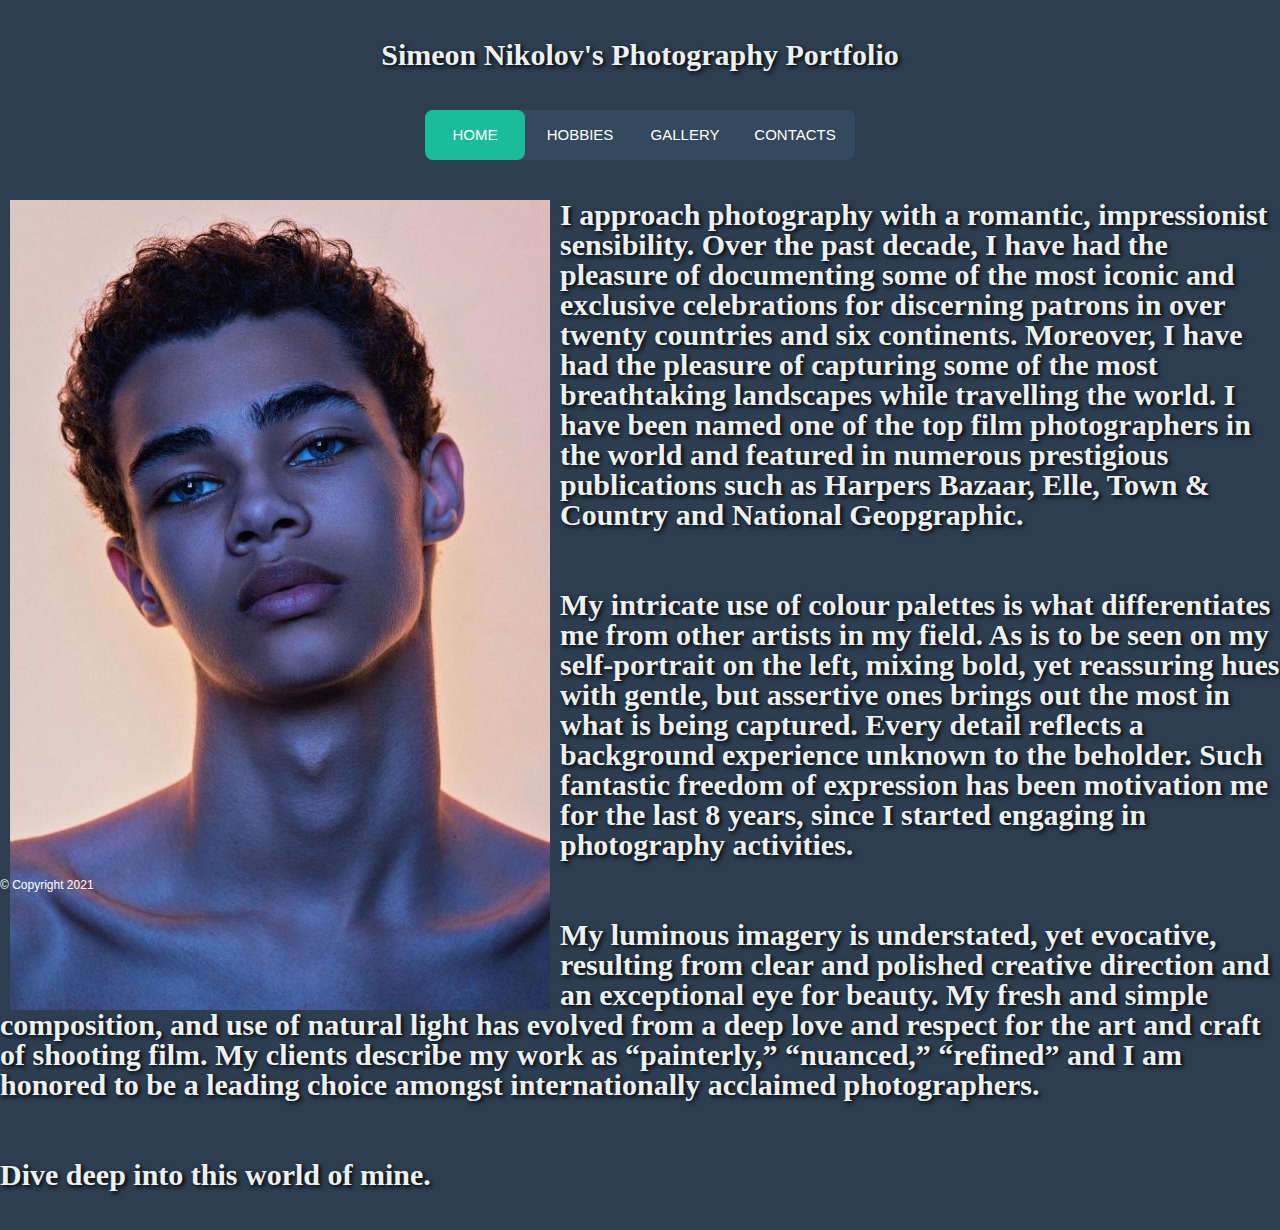
<file: index.html>
<!DOCTYPE html>
<html lang="bg">
<head>
<title>SN</title>

<link rel="stylesheet" href="mystyle.css">
</head>
<body>

<!--Header -->
<div>
<h1>Simeon Nikolov's Photography Portfolio</h1>

</div>

<!--Menu-->
<nav>
	<a href="index.html">Home</a>
	<a href="hobbies.html">Hobbies</a>
	<a href="gallery.html">Gallery</a>
	<a href="contacts.html">Contacts</a>
	<div class="animation start-home"></div>
</nav>

<!--Main-->


<div>
<img src="portrait.jpg" alt="Снимка на Симеон Николов" align="left" style="padding-right:10px; padding-left:10px;"></img>


<h1 style="text-align:left">
I approach photography with a romantic, impressionist sensibility. Over the past decade, I have had the pleasure of documenting some of the most iconic and exclusive celebrations
for discerning patrons in over twenty countries and six continents. Moreover, I have had the pleasure of capturing some of the most breathtaking landscapes while travelling the world.
I have been named one of the top film photographers in the world and featured in numerous prestigious publications 
such as Harpers Bazaar, Elle, Town & Country and National Geopgraphic. 
<br><br><br>
My intricate use of colour palettes is what differentiates me from other artists in my field. As is to be seen on my self-portrait on the left, mixing bold, yet reassuring hues with 
gentle, but assertive ones brings out the most in what is being captured. Every detail reflects a background experience unknown to the beholder. Such fantastic freedom of expression
has been motivation me for the last 8 years, since I started engaging in photography activities.
<br><br><br>
My luminous imagery is understated, yet evocative, resulting from clear and polished creative direction and 
an exceptional eye for beauty. My fresh and simple composition, and use of natural light has evolved from a deep love and respect for the art and craft of shooting film. My clients 
describe my work as “painterly,” “nuanced,” “refined” and I am honored to be a leading choice amongst internationally acclaimed photographers.
<br><br><br>
Dive deep into this world of mine.


</h1>
</div>


<!--Footer-->
<div>
<a style="color:white" id="bottom">© Copyright 2021</a>
</div>

</body>
</html>
</file>
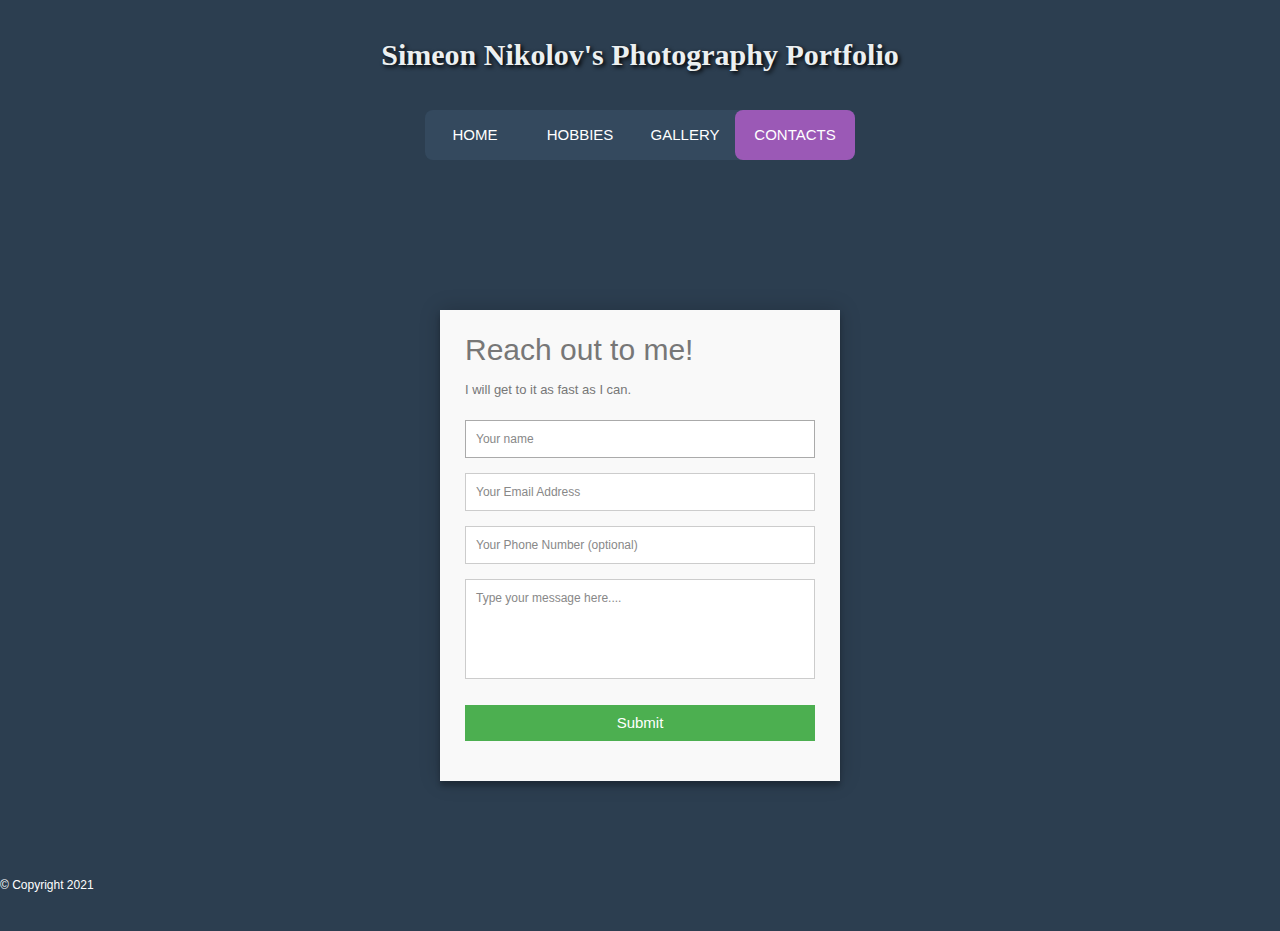
<file: contacts.html>
<!DOCTYPE html>
<html lang="bg">
<head>
<title>SN</title>
<link rel="stylesheet" href="mystyle.css">

</head>
<body>

<!--Header -->
<div>
<h1>Simeon Nikolov's Photography Portfolio</h1>
</div>

<!--Menu-->
<nav>
	<a href="index.html">Home</a>
	<a href="hobbies.html">Hobbies</a>
	<a href="gallery.html">Gallery</a>
	<a href="contacts.html">Contacts</a>
	<div class="animation start-contacts"></div>
</nav>

<!--Main-->
 
<div class="container">  
  <form id="contact" action="" method="post">
    <h3>Reach out to me!</h3>
    <h4>I will get to it as fast as I can.</h4>
    <fieldset>
      <input placeholder="Your name" type="text" tabindex="1" required autofocus>
    </fieldset>
    <fieldset>
      <input placeholder="Your Email Address" type="email" tabindex="2" required>
    </fieldset>
    <fieldset>
      <input placeholder="Your Phone Number (optional)" type="tel" tabindex="3" required>
    </fieldset>
    
    <fieldset>
      <textarea placeholder="Type your message here...." tabindex="5" required></textarea>
    </fieldset>
    <fieldset>
      <button name="submit" type="submit" id="contact-submit" data-submit="...Sending">Submit</button>
    </fieldset>
    
  </form>
</div> 
  <div class="container">
    <div class="screen">
      <div class="screen-header">
        <div class="screen-header-left">
          <div class="screen-header-button close"></div>
          <div class="screen-header-button maximize"></div>
          <div class="screen-header-button minimize"></div>
        </div>
        <div class="screen-header-right">
          <div class="screen-header-ellipsis"></div>
          <div class="screen-header-ellipsis"></div>
          <div class="screen-header-ellipsis"></div>
        </div>
      </div>
      
    
  </div>
</div>

<!--Footer-->
<div>
<a style="color:white" id="bottom">© Copyright 2021</a>
</div>

</body>
</html>
</file>
<file: mystyle.css>
body {
	background-color:powderblue;
}

nav {
	margin: 27px auto 0;

	position: relative;
	width: 430px;
	height: 50px;
	background-color: #34495e;
	border-radius: 8px;
	font-size: 0;
}
nav a {
	line-height: 50px;
	height: 100%;
	font-size: 15px;
	display: inline-block;
	position: relative;
	z-index: 1;
	text-decoration: none;
	text-transform: uppercase;
	text-align: center;
	color: white;
	cursor: pointer;
}
nav .animation {
	position: absolute;
	height: 100%;
	top: 0;
	z-index: 0;
	transition: all .5s ease 0s;
	border-radius: 8px;
}
a:nth-child(1) {
	width: 100px;
}
a:nth-child(2) {
	width: 110px;
}
a:nth-child(3) {
	width: 100px;
}
a:nth-child(4) {
	width: 120px;
}

nav .start-home, a:nth-child(1):hover~.animation {
	width: 100px;
	left: 0;
	background-color: #1abc9c;
}
nav .start-hobbies, a:nth-child(2):hover~.animation {
	width: 110px;
	left: 100px;
	background-color: #e74c3c;
}
nav .start-gallery, a:nth-child(3):hover~.animation {
	width: 100px;
	left: 210px;
	background-color: #3498db;
}
nav .start-contacts, a:nth-child(4):hover~.animation {
	width: 120px;
	left: 310px;
	background-color: #9b59b6;
}


body {
	font-size: 12px;
	font-family: sans-serif;
	background: #2c3e50;
}
h1 {
	text-align: center;
	margin: 40px 0 40px;
	text-align: center;
	font-size: 30px;
	color: #ecf0f1;
	text-shadow: 2px 2px 4px #000000;
	font-family: 'Verdana', cursive;
}

p {
    position: absolute;
    bottom: 20px;
    width: 100%;
    text-align: center;
    color: #ecf0f1;
    font-family: 'Cherry Swash',cursive;
    font-size: 16px;
}

span {
    color: #2BD6B4;
}

.center {
  display: block;
  margin-left: auto;
  margin-right: auto;
  margin-top: 45px;
  width: 35%;
}

* {
	 box-sizing: border-box;
}
 img {
	 max-width: 100%;
	 vertical-align: top;
}
 .gallery {
	 display: flex;
	 margin: 10px auto;
	 max-width: 600px;
	 position: relative;
	 padding-top: 66.6666666667%;
}
 @media screen and (min-width: 600px) {
	 .gallery {
		 padding-top: 400px;
	}
}
 .gallery__img {
	 position: absolute;
	 top: 0;
	 left: 0;
	 opacity: 0;
	 transition: opacity 0.3s ease-in-out;
}
 .gallery__thumb {
	 padding-top: 6px;
	 margin: 6px;
	 display: block;
}
 .gallery__selector {
	 position: absolute;
	 opacity: 0;
	 visibility: hidden;
}
 .gallery__selector:checked + .gallery__img {
	 opacity: 1;
}
 .gallery__selector:checked ~ .gallery__thumb > img {
	 box-shadow: 0 0 0 3px #0be2f6;
}
 

	
}

.text-align {
	text-align: left;
}

#bottom {
  position: absolute;
  bottom: 0;
  left: 0;
}

@import url(https://fonts.googleapis.com/css?family=Roboto:400,300,600,400italic);
* {
  margin: 0;
  padding: 0;
  box-sizing: border-box;
  -webkit-box-sizing: border-box;
  -moz-box-sizing: border-box;
  -webkit-font-smoothing: antialiased;
  -moz-font-smoothing: antialiased;
  -o-font-smoothing: antialiased;
  font-smoothing: antialiased;
  text-rendering: optimizeLegibility;
}

body {
  font-family: "Roboto", Helvetica, Arial, sans-serif;
  font-weight: 100;
  font-size: 12px;
  line-height: 30px;
  color: #777;
  
}

.container {
  max-width: 400px;
  width: 100%;
  margin: 0 auto;
  position: relative;
}

#contact input[type="text"],
#contact input[type="email"],
#contact input[type="tel"],
#contact input[type="url"],
#contact textarea,
#contact button[type="submit"] {
  font: 400 12px/16px "Roboto", Helvetica, Arial, sans-serif;
}

#contact {
  background: #F9F9F9;
  padding: 25px;
  margin: 150px 0;
  box-shadow: 0 0 20px 0 rgba(0, 0, 0, 0.2), 0 5px 5px 0 rgba(0, 0, 0, 0.24);
}

#contact h3 {
  display: block;
  font-size: 30px;
  font-weight: 300;
  margin-bottom: 10px;
}

#contact h4 {
  margin: 5px 0 15px;
  display: block;
  font-size: 13px;
  font-weight: 400;
}

fieldset {
  border: medium none !important;
  margin: 0 0 10px;
  min-width: 100%;
  padding: 0;
  width: 100%;
}

#contact input[type="text"],
#contact input[type="email"],
#contact input[type="tel"],
#contact input[type="url"],
#contact textarea {
  width: 100%;
  border: 1px solid #ccc;
  background: #FFF;
  margin: 0 0 5px;
  padding: 10px;
}

#contact input[type="text"]:hover,
#contact input[type="email"]:hover,
#contact input[type="tel"]:hover,
#contact input[type="url"]:hover,
#contact textarea:hover {
  -webkit-transition: border-color 0.3s ease-in-out;
  -moz-transition: border-color 0.3s ease-in-out;
  transition: border-color 0.3s ease-in-out;
  border: 1px solid #aaa;
}

#contact textarea {
  height: 100px;
  max-width: 100%;
  resize: none;
}

#contact button[type="submit"] {
  cursor: pointer;
  width: 100%;
  border: none;
  background: #4CAF50;
  color: #FFF;
  margin: 0 0 5px;
  padding: 10px;
  font-size: 15px;
}

#contact button[type="submit"]:hover {
  background: #43A047;
  -webkit-transition: background 0.3s ease-in-out;
  -moz-transition: background 0.3s ease-in-out;
  transition: background-color 0.3s ease-in-out;
}

#contact button[type="submit"]:active {
  box-shadow: inset 0 1px 3px rgba(0, 0, 0, 0.5);
}

.copyright {
  text-align: center;
}

#contact input:focus,
#contact textarea:focus {
  outline: 0;
  border: 1px solid #aaa;
}

::-webkit-input-placeholder {
  color: #888;
}

:-moz-placeholder {
  color: #888;
}

::-moz-placeholder {
  color: #888;
}

:-ms-input-placeholder {
  color: #888;
}
</file>
